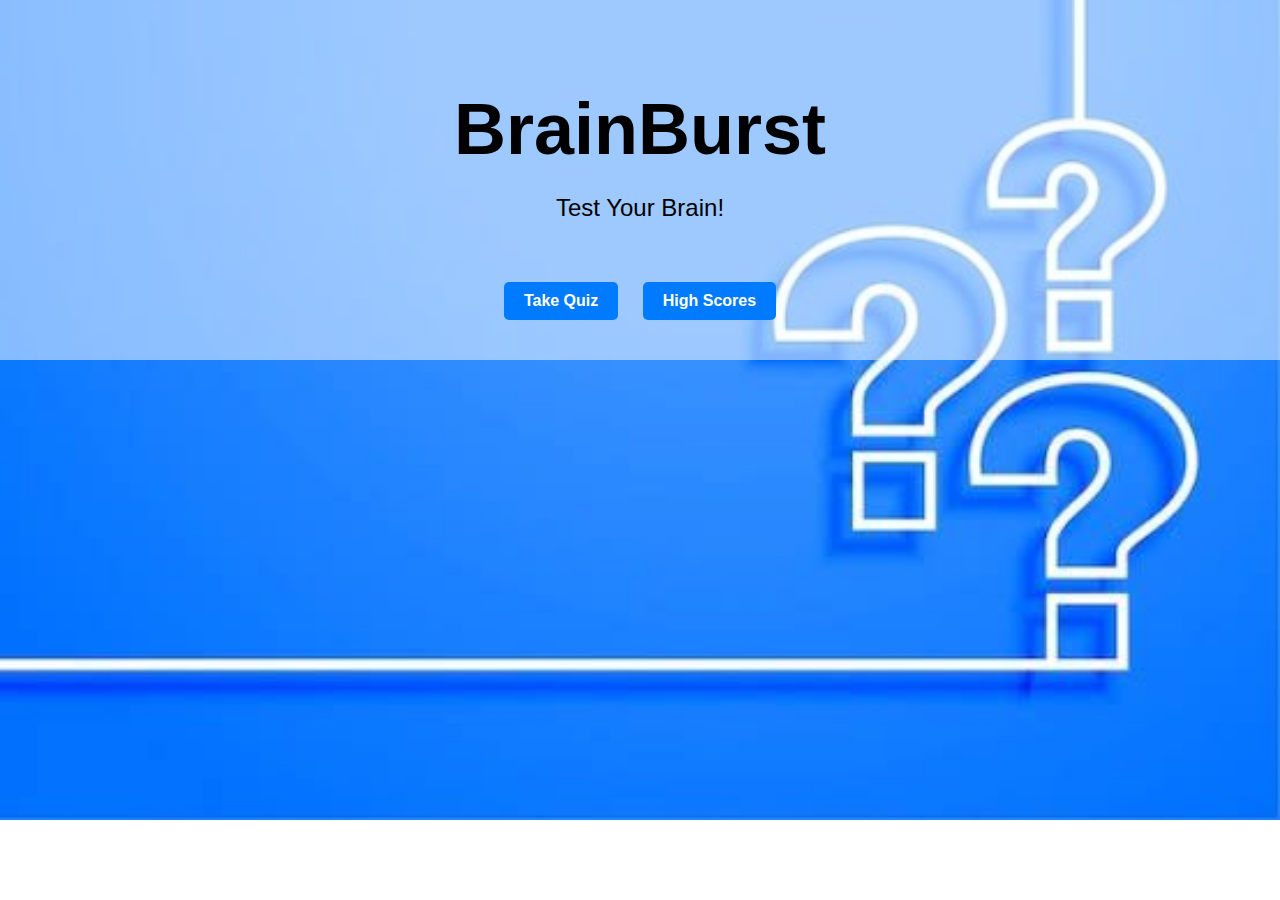
<file: index.html>
<!DOCTYPE html>
<html lang="en">
<head>
    <meta charset="UTF-8">
    <meta name="viewport" content="width=device-width, initial-scale=1.0">
    <title>BrainBurst - Test Your Brain!</title>
    <link rel="stylesheet" href="../style.css"
</head>
<body>
    <header>
        <h1>BrainBurst</h1>
        <p>Test Your Brain!</p>
        <nav>
            <a href="../game.html" id="startGameButton" class="blue-button">Take Quiz</a>
            <a href="../highscores.html" class="blue-button">High Scores</a>
        </nav>
        <!-- <a class="button" href="#" id="startBrainBurstButton">Start BrainBurst</a> -->
    </header>
    <script>
        document.getElementById("startBrainBurstButton").addEventListener("click", function() {
            var gameContent = document.getElementById("gameContent");
            if (gameContent.style.display === "none") {
                gameContent.style.display = "block";
            }
        });
    </script>
</body>
</html>
</file>
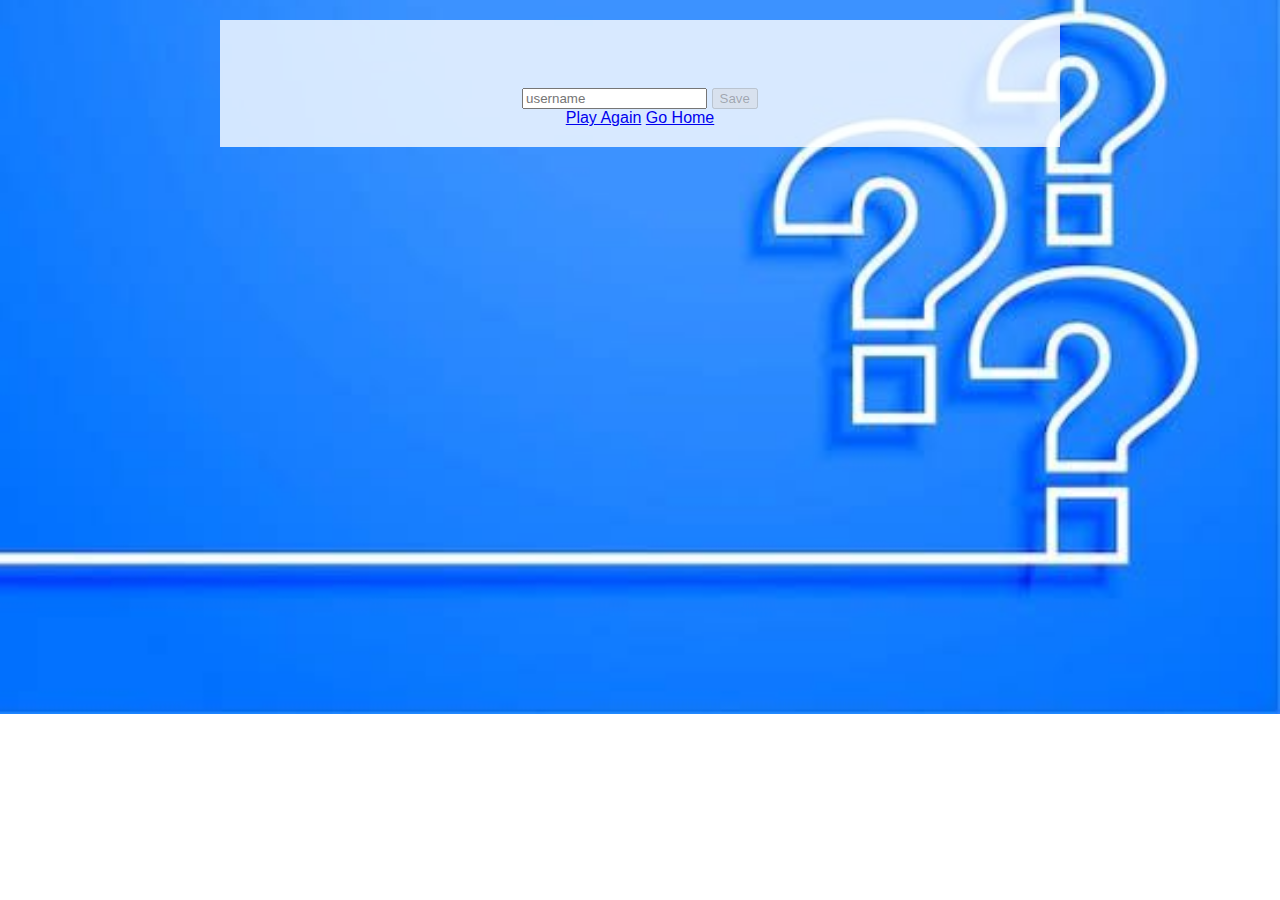
<file: end.html>
<!DOCTYPE html>
<html lang="en">
  <head>
    <meta charset="UTF-8" />
    <meta name="viewport" content="width=device-width, initial-scale=1.0" />
    <meta http-equiv="X-UA-Compatible" content="ie=edge" />
    <title>Congrats!</title>
    <link rel="stylesheet" href="../style.css" />
  </head>
  <body>
    <div class="container">
      <div id="end" class="flex-center flex-column">
        <h1 id="finalScore"></h1>
        <form>
          <input
            type="text"
            name="username"
            id="username"
            placeholder="username"
          />
          <button
            type="submit"
            class="btn"
            id="saveScoreBtn"
            onclick="saveHighScore(event)"
            disabled
          >
            Save
          </button>
        </form>
        <a class="btn" href="../game.html">Play Again</a>
        <a class="btn" href="../index.html">Go Home</a>
      </div>
    </div>
    <script src="../end.js"></script>
  </body>
</html>
</file>
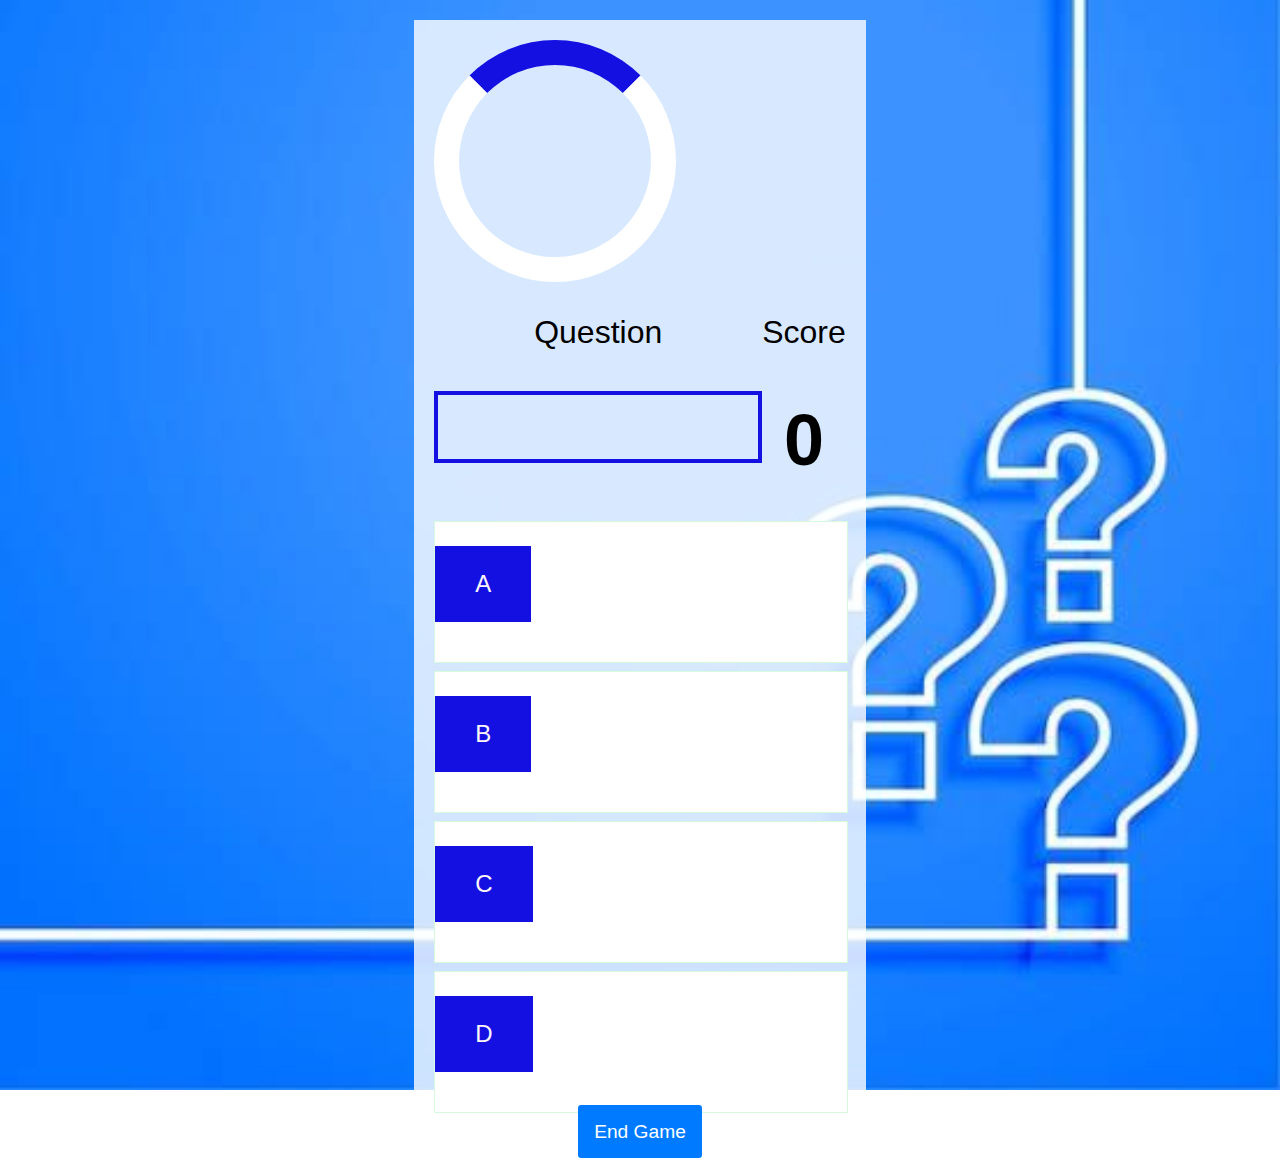
<file: game.html>
<!DOCTYPE html>
<html lang="en">
<head>
    <meta charset="UTF-8">
    <meta name="viewport" content="width=device-width, initial-scale=1.0">
    <title>BrainBurst - Play</title>
    <link rel="stylesheet" href="../style.css">
    <link rel="stylesheet" href="../game.css">
</head>
<body>
    <div class="container">
        <div id="loader"></div>
        <div id="game" class="justify-center flex-column hidden">
            <div id="hud">
                <div id="hud-item">
                    <p id="progressText" class="hud-prefix">
                        Question
                    </p>
                    <div id="progressBar">
                        <div id="progressBarFull"></div>
                    </div>
                </div>
                <div id="hud-item">
                    <p class="hud-prefix">
                        Score
                    </p>
                    <h1 class="hud-main-text" id="score">
                        0
                    </h1>
                </div>
            </div>
            <h2 id="question"></h2>
            <div class="choice-container">
                <p class="choice-prefix">A</p>
                <p class="choice-text" data-number="1"></p>
            </div>
            <div class="choice-container">
                <p class="choice-prefix">B</p>
                <p class="choice-text" data-number="2"></p>
            </div>
            <div class="choice-container">
                <p class="choice-prefix">C</p>
                <p class="choice-text" data-number="3"></p>
            </div>
            <div class="choice-container">
                <p class="choice-prefix">D</p>
                <p class="choice-text" data-number="4"></p>
            </div>
            <a class="btn" href="../end.html">End Game</a> 
        </div>
    </div>
    <script src="../game.js"></script>
</body>
</html>
</file>
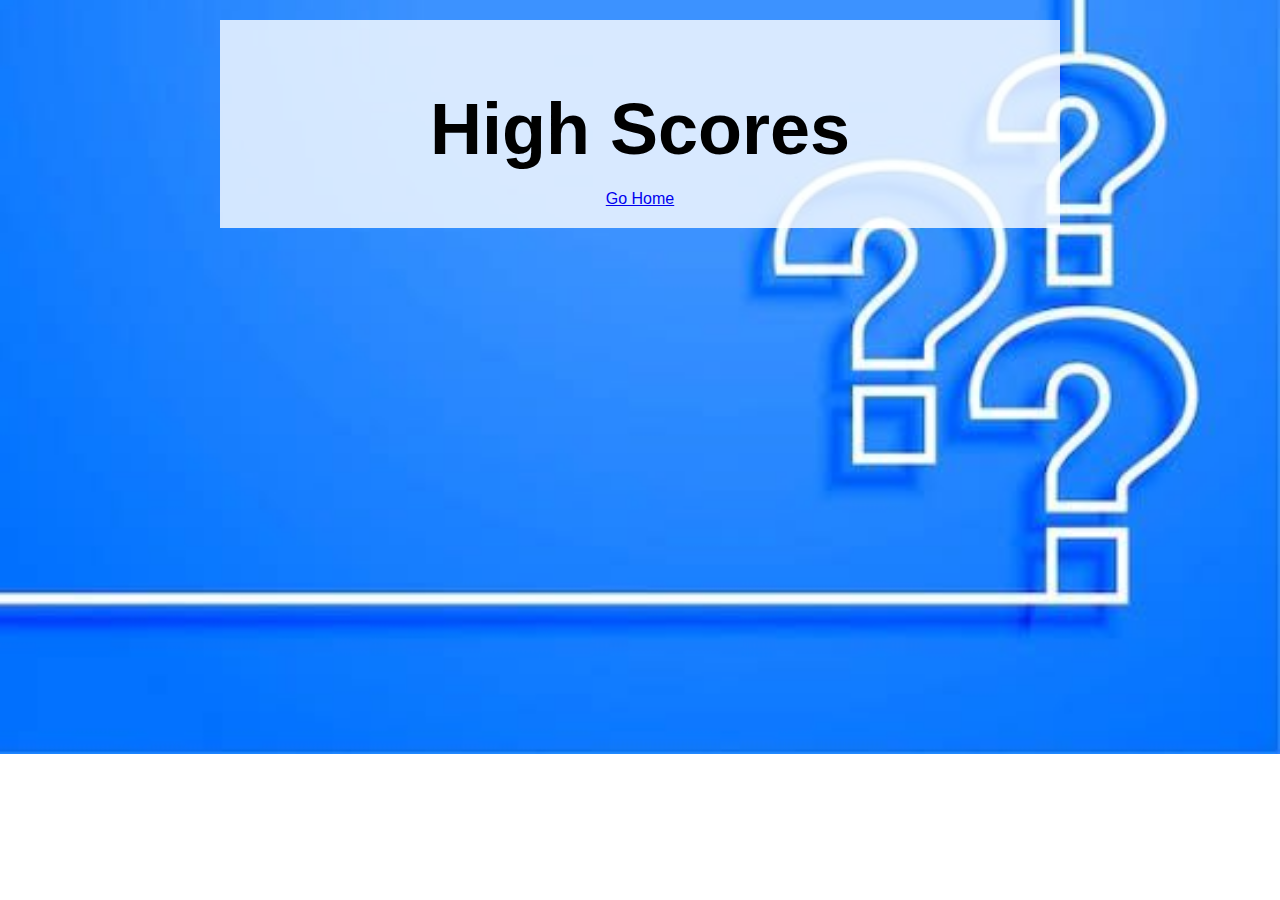
<file: highscores.html>
<!DOCTYPE html>
<html lang="en">
  <head>
    <meta charset="UTF-8" />
    <meta name="viewport" content="width=device-width, initial-scale=1.0" />
    <meta http-equiv="X-UA-Compatible" content="ie=edge" />
    <title>High Scores</title>
    <link rel="stylesheet" href="../style.css" />
    <link rel="stylesheet" href="../highscores.css" />
  </head>
  <body>
    <div class="container">
      <div id="highScores" class="flex-center flex-column">
        <h1 id="finalScore">High Scores</h1>
        <ul id="highScoresList"></ul>
        <a class="btn" href="index.html">Go Home</a>
      </div>
    </div>
    <script src="../highscores.js"></script>
  </body>
</html>
</file>
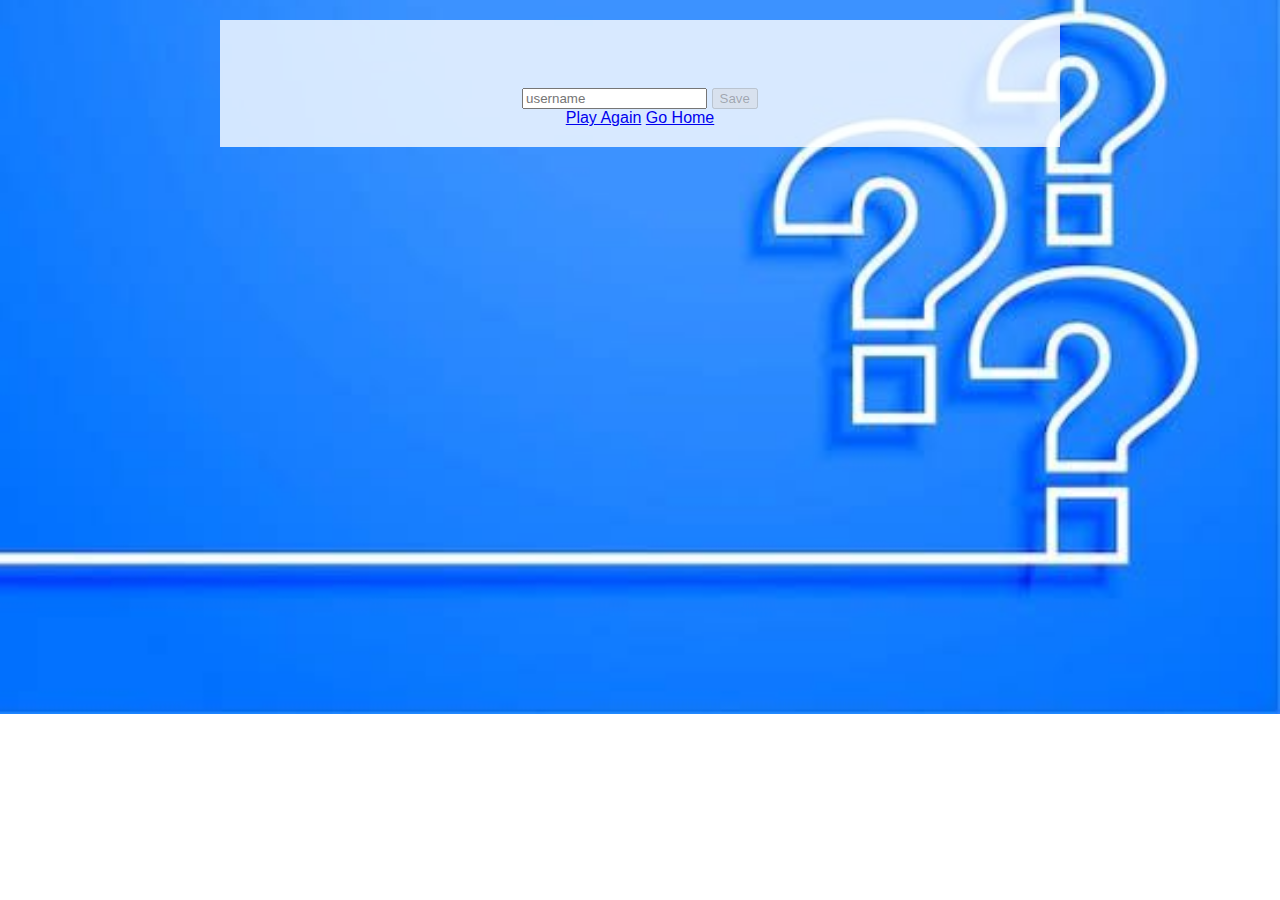
<file: pages/end.html>
<!DOCTYPE html>
<html lang="en">
  <head>
    <meta charset="UTF-8" />
    <meta name="viewport" content="width=device-width, initial-scale=1.0" />
    <meta http-equiv="X-UA-Compatible" content="ie=edge" />
    <title>Congrats!</title>
    <link rel="stylesheet" href="../assets/css/style.css" />
  </head>
  <body>
    <div class="container">
      <div id="end" class="flex-center flex-column">
        <h1 id="finalScore"></h1>
        <form>
          <input
            type="text"
            name="username"
            id="username"
            placeholder="username"
          />
          <button
            type="submit"
            class="btn"
            id="saveScoreBtn"
            onclick="saveHighScore(event)"
            disabled
          >
            Save
          </button>
        </form>
        <a class="btn" href="../pages/game.html">Play Again</a>
        <a class="btn" href="../pages/index.html">Go Home</a>
      </div>
    </div>
    <script src="../assets/js/end.js"></script>
  </body>
</html>
</file>
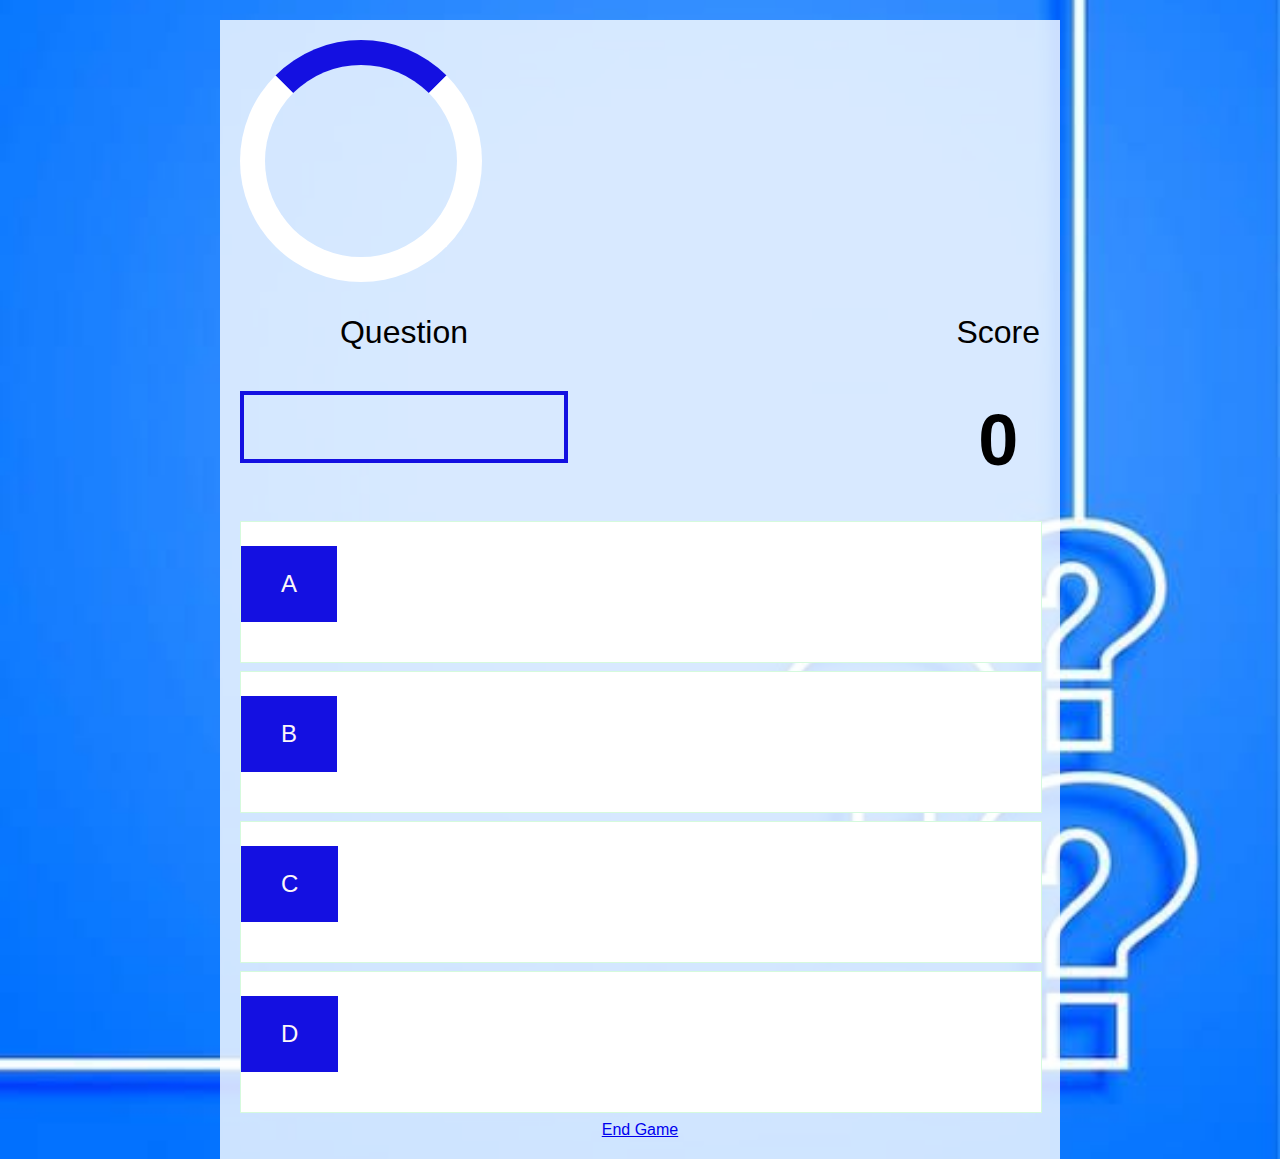
<file: pages/game.html>
<!DOCTYPE html>
<html lang="en">
<head>
    <meta charset="UTF-8">
    <meta name="viewport" content="width=device-width, initial-scale=1.0">
    <title>BrainBurst - Play</title>
    <link rel="stylesheet" href="../assets/css/style.css">
    <link rel="stylesheet" href="../assets/css/game.css">
</head>
<body>
    <div class="container">
        <div id="loader"></div>
        <div id="game" class="justify-center flex-column hidden">
            <div id="hud">
                <div id="hud-item">
                    <p id="progressText" class="hud-prefix">
                        Question
                    </p>
                    <div id="progressBar">
                        <div id="progressBarFull"></div>
                    </div>
                </div>
                <div id="hud-item">
                    <p class="hud-prefix">
                        Score
                    </p>
                    <h1 class="hud-main-text" id="score">
                        0
                    </h1>
                </div>
            </div>
            <h2 id="question"></h2>
            <div class="choice-container">
                <p class="choice-prefix">A</p>
                <p class="choice-text" data-number="1"></p>
            </div>
            <div class="choice-container">
                <p class="choice-prefix">B</p>
                <p class="choice-text" data-number="2"></p>
            </div>
            <div class="choice-container">
                <p class="choice-prefix">C</p>
                <p class="choice-text" data-number="3"></p>
            </div>
            <div class="choice-container">
                <p class="choice-prefix">D</p>
                <p class="choice-text" data-number="4"></p>
            </div>
            <a class="btn" href="../pages/end.html">End Game</a> 
        </div>
    </div>
    <script src="../assets/js/game.js"></script>
</body>
</html>
</file>
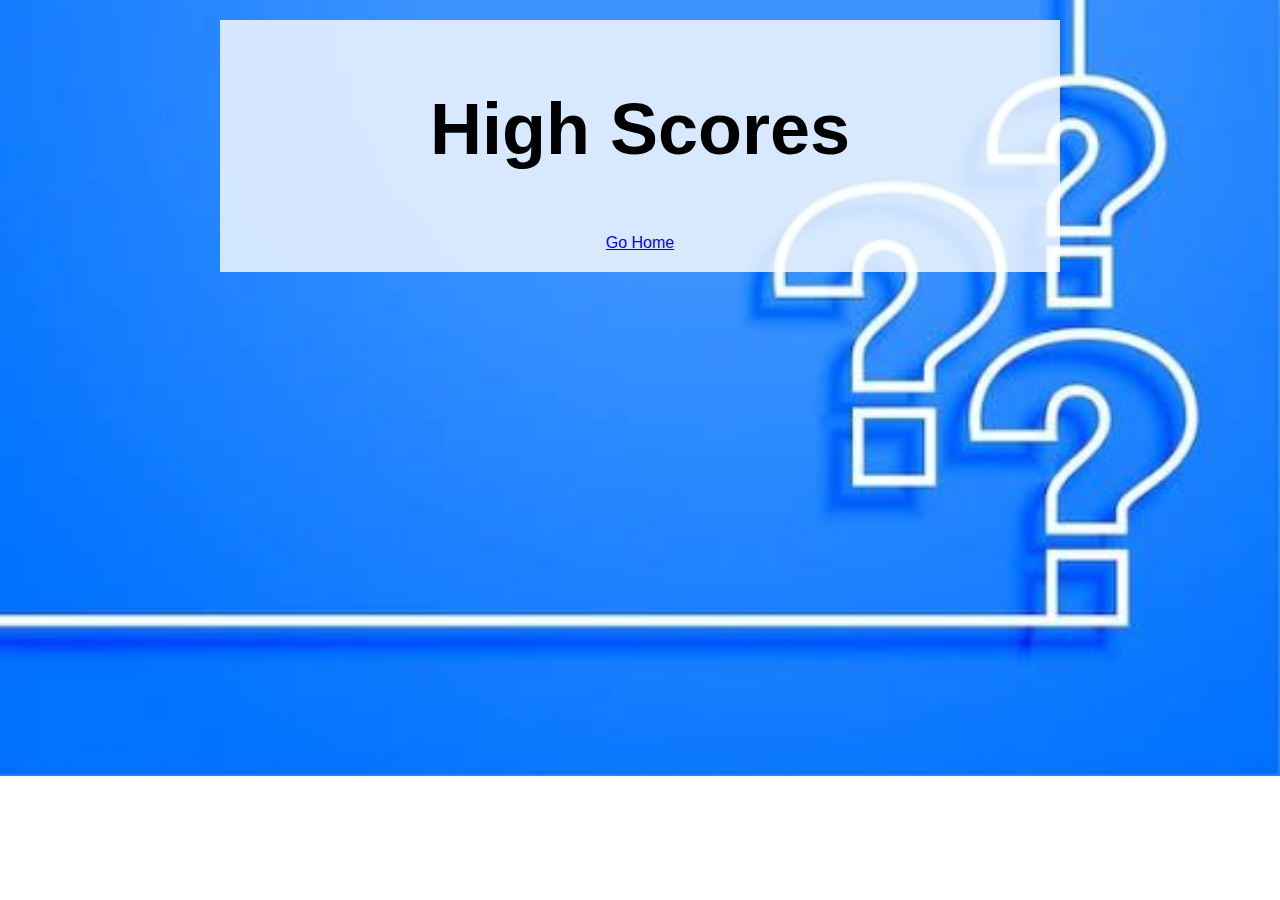
<file: pages/highscores.html>
<!DOCTYPE html>
<html lang="en">
  <head>
    <meta charset="UTF-8" />
    <meta name="viewport" content="width=device-width, initial-scale=1.0" />
    <meta http-equiv="X-UA-Compatible" content="ie=edge" />
    <title>High Scores</title>
    <link rel="stylesheet" href="../assets/css/style.css" />
    <link rel="stylesheet" href="../assets/css/highscores.css" />
  </head>
  <body>
    <div class="container">
      <div id="highScores" class="flex-center flex-column">
        <h1 id="finalScore">High Scores</h1>
        <ul id="highScoresList"></ul>
        <a class="btn" href="index.html">Go Home</a>
      </div>
    </div>
    <script src="../assets/js/highscores.js"></script>
  </body>
</html>
</file>
<file: style.css>
/* styles.css */
body {
  font-family: Arial, sans-serif;
  margin: 0;
  padding: 0;
  background-image: url('../img3.jpeg');
  background-size: cover;
  background-position: center;
  background-repeat: no-repeat;
}

header {
  background-color: rgba(255, 255, 255, 0.5);
  padding: 40px;
  text-align: center;
}

.container {
  max-width: 800px;
  margin: auto;
  padding: 20px;
  background-color: rgba(255, 255, 255, 0.8);
  margin-top: 20px;
  text-align: center;
}

nav {
  margin-top: 20px;
}

nav a {
  margin: 0 10px;
  text-decoration: none;
  color: #333;
  font-weight: bold;
  transition: color 0.3s ease;
}

nav a:hover {
  color: #01070e;
}

.blue-button {
  display: inline-block;
  background-color: #007bff;
  color: #fff;
  padding: 10px 20px;
  text-decoration: none;
  border-radius: 5px;
  transition: background-color 0.3s ease;
  margin-top: 20px;
}

.button:hover {
  background-color: #057b83;
}

h1 {
  font-size: 72px;
  font-weight: bold;
  margin-bottom: 20px;
}

p {
  font-size: 24px;
  margin-bottom: 40px;
}
</file>
<file: game.css>
body {
  display: flex;
  justify-content: center; /* Align content horizontally center */
  align-items: center; /* Align content vertically center */
  /* overflow: hidden; Prevent overflow */
  height: 100vh; /* Make body full height of viewport */
  margin: 0; /* Remove default margin */
}

.choice-container {
  display: flex;
  margin-bottom: 0.5rem;
  width: 100%;
  font-size: 1.8rem;
  border: 0.1rem solid rgba(86, 235, 118, 0.25);
  background-color: white;
  align-items: center;
  overflow: hidden;
}

.choice-container:hover {
  cursor: pointer;
  box-shadow: 0 0.4rem 1.4rem 0 rgba(32, 58, 229, 0.5);
  transform: translateY(-0.1rem);
  transition: transform 150ms;
}

.choice-prefix {
  padding: 1.5rem 2.5rem;
  background-color: #1410e1;
  color: rgb(252, 246, 248);
}

.choice-text {
  padding: 1.5rem;
  width: 100%;
}

.correct {
  background-color: #28a745;
}

.incorrect {
  background-color: #dc3545;
}
.btn{
  background-color: #007bff; /* Blue color */
  color: white; /* Text color */
  border: none;
  padding: 1rem 1rem; /* Increase padding for larger button */
  font-size: 1.2rem; /* Increase font size */
  cursor: pointer;
  border-radius: 0.2rem;
  transition: background-color 0.3s ease;
  text-decoration: none;
}
/* HUD */

#hud {
  display: flex;
  justify-content: space-between;
}

.hud-prefix {
  text-align: center;
  font-size: 2rem;
}

.hud-main-text {
  text-align: center;
}

#progressBar {
  width: 20rem;
  height: 4rem;
  border: 0.3rem solid #1410e1;
  margin-top: 1.5rem;
}

#progressBarFull {
  height: 3.4rem;
  background-color: #1410e1;
  width: 0%;
}

/* LOADER */
#loader {
  border: 1.6rem solid white;
  border-radius: 50%;
  border-top: 1.6rem solid #1410e1;
  width: 12rem;
  height: 12rem;
  animation: spin 2s linear infinite;
}

@keyframes spin {
  0% {
    transform: rotate(0deg);
  }
  100% {
    transform: rotate(360deg);
  }
}
</file>
<file: highscores.css>
highScoresList {
    list-style: none;
    padding-left: 0;
    margin-bottom: 4rem;
}

.high-score {
    font-size: 2.8rem;
    margin-bottom: 0.5rem;
}

.high-score:hover {
    transform: scale(1.025);
}
</file>
<file: assets/css/style.css>
/* styles.css */
body {
  font-family: Arial, sans-serif;
  margin: 0;
  padding: 0;
  background-image: url('../images/img3.jpeg');
  background-size: cover;
  background-position: center;
  background-repeat: no-repeat;
}

header {
  background-color: rgba(255, 255, 255, 0.5);
  padding: 40px;
  text-align: center;
}

.container {
  max-width: 800px;
  margin: auto;
  padding: 20px;
  background-color: rgba(255, 255, 255, 0.8);
  margin-top: 20px;
  text-align: center;
}

nav {
  margin-top: 20px;
}

nav a {
  margin: 0 10px;
  text-decoration: none;
  color: #333;
  font-weight: bold;
  transition: color 0.3s ease;
}

nav a:hover {
  color: #01070e;
}

.blue-button {
  display: inline-block;
  background-color: #007bff;
  color: #fff;
  padding: 10px 20px;
  text-decoration: none;
  border-radius: 5px;
  transition: background-color 0.3s ease;
  margin-top: 20px;
}

.button:hover {
  background-color: #057b83;
}

h1 {
  font-size: 72px;
  font-weight: bold;
  margin-bottom: 20px;
}

p {
  font-size: 24px;
  margin-bottom: 40px;
}
</file>
<file: assets/css/game.css>
.choice-container {
    display: flex;
    margin-bottom: 0.5rem;
    width: 100%;
    font-size: 1.8rem;
    border: 0.1rem solid rgba(86, 235, 118, 0.25);
    background-color: white;
  }
  
  .choice-container:hover {
    cursor: pointer;
    box-shadow: 0 0.4rem 1.4rem 0 rgba(32, 58, 229, 0.5);
    transform: translateY(-0.1rem);
    transition: transform 150ms;
  }
  
  .choice-prefix {
    padding: 1.5rem 2.5rem;
    background-color: #1410e1;
    color: rgb(252, 246, 248);
  }
  
  .choice-text {
    padding: 1.5rem;
    width: 100%;
  }
  
  .correct {
    background-color: #28a745;
  }
  
  .incorrect {
    background-color: #dc3545;
  }
  
  /* HUD */
  
  #hud {
    display: flex;
    justify-content: space-between;
  }
  
  .hud-prefix {
    text-align: center;
    font-size: 2rem;
  }
  
  .hud-main-text {
    text-align: center;
  }
  
  #progressBar {
    width: 20rem;
    height: 4rem;
    border: 0.3rem solid #1410e1;
    margin-top: 1.5rem;
  }
  
  #progressBarFull {
    height: 3.4rem;
    background-color: #1410e1;
    width: 0%;
  }
  
  /* LOADER */
  #loader {
    border: 1.6rem solid white;
    border-radius: 50%;
    border-top: 1.6rem solid #1410e1;
    width: 12rem;
    height: 12rem;
    animation: spin 2s linear infinite;
  }
  
  @keyframes spin {
    0% {
      transform: rotate(0deg);
    }
    100% {
      transform: rotate(360deg);
    }
  }
</file>
<file: assets/css/highscores.css>
#highScoresList {
    list-style: none;
    padding-left: 0;
    margin-bottom: 4rem;
  }
  
  .high-score {
    font-size: 2.8rem;
    margin-bottom: 0.5rem;
  }
  
  .high-score:hover {
    transform: scale(1.025);
  }
</file>
